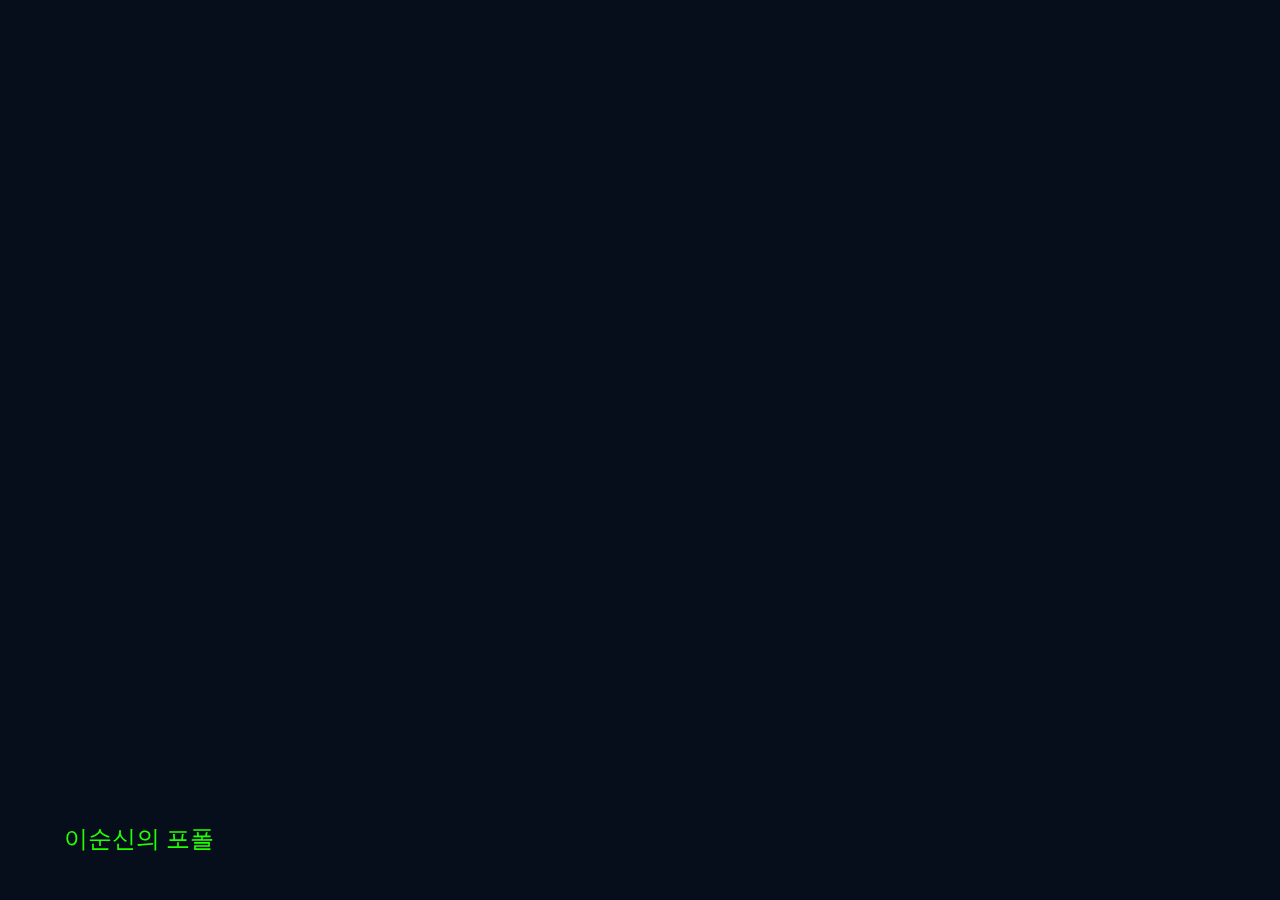
<file: index.html>
<!DOCTYPE html>
<html lang="ko">

<head>
  <meta charset="UTF-8">
  <meta http-equiv="X-UA-Compatible" content="IE=edge">
  <meta name="viewport" content="width=device-width, initial-scale=1.0">
  <meta name="description" content="발더스게이트3를 사랑하는 게임기획자 이순신의 사이트입니다.">
  <meta name="author" content="YSS">
  <meta name="generator" content="HTML5, CSS, JS">
  <title>HOME</title>
  <meta property="og:type" content="website" />
  <meta property="og:site_name" content="이순신의 포트폴리오" />
  <meta property="og:title" content="HOME" />
  <meta property="og:description" content="발더스게이트3를 사랑하는 게임기획자 이순신의 사이트입니다." />
  <meta property="og:image" content="./images/name_seo.png" />
  <!-- 아텐츠주소 대신 자신의 웹페이지 주소로 바꾸세요 -->
  <meta property="og:url" content="https://AtentsGameDesignSite18.netlify.app" />
  <meta property="twitter:card" content="summary" />
  <meta property="twitter:site" content="이순신의 포트폴리오" />
  <meta property="twitter:title" content="HOME" />
  <meta property="twitter:description" content="발더스게이트3를 사랑하는 게임기획자 이순신의 사이트입니다." />
  <meta property="twitter:image" content="./images/name_seo.png" />
  <!-- 아텐츠주소 대신 자신의 웹페이지 주소로 바꾸세요 -->
  <meta property="twitter:url" content="https://AtentsGameDesignSite18.netlify.app" />
  <link rel="icon" href="/favicon.ico" />
  <link rel="stylesheet" href="./main.css">
  <link href="https://fonts.googleapis.com/css?family=Raleway&display=swap" rel="stylesheet">
  <!-- <script defer src="./main.js"></script> -->
</head>

<body>

  <div style="position: fixed; z-index: -1; width: 100%; height: 100%">
      <!-- <iframe width="100%" height="100%" 
      src="https://www.youtube.com/embed/2R6gtTWmihE?loop=1&autoplay=1&mute=1&playlist=2R6gtTWmihE" 
      title="YouTube video player" frameborder="0" 
      allow="accelerometer; autoplay; clipboard-write; encrypted-media; gyroscope; picture-in-picture; web-share" 
      allowfullscreen>
      </iframe> -->

      <!-- <iframe width="100%" height="100%" src="https://www.youtube.com/embed/UAJh7dryHtI?loop=1&autoplay=1&mute=1&playlist=UAJh7dryHtI" 
      title="YouTube video player" frameborder="0" 
      allow="accelerometer; autoplay; clipboard-write; encrypted-media; gyroscope; picture-in-picture; web-share" 
      allowfullscreen></iframe> -->
      <iframe width="100%" height="100%" 
      src="https://www.youtube.com/embed/KFEjIEjJS7s?loop=1&autoplay=1&mute=1&playlist=KFEjIEjJS7s&si=70vnBQTt3HfyZnpW" 
      title="YouTube video player" 
      frameborder="0" 
      allow="accelerometer; autoplay; clipboard-write; encrypted-media; gyroscope; picture-in-picture; web-share" allowfullscreen></iframe>
  </div>
  <div>
      <a href="/pages/mainpage.html">이순신의 포폴</a>
  </div>

</body>

</html>
</file>
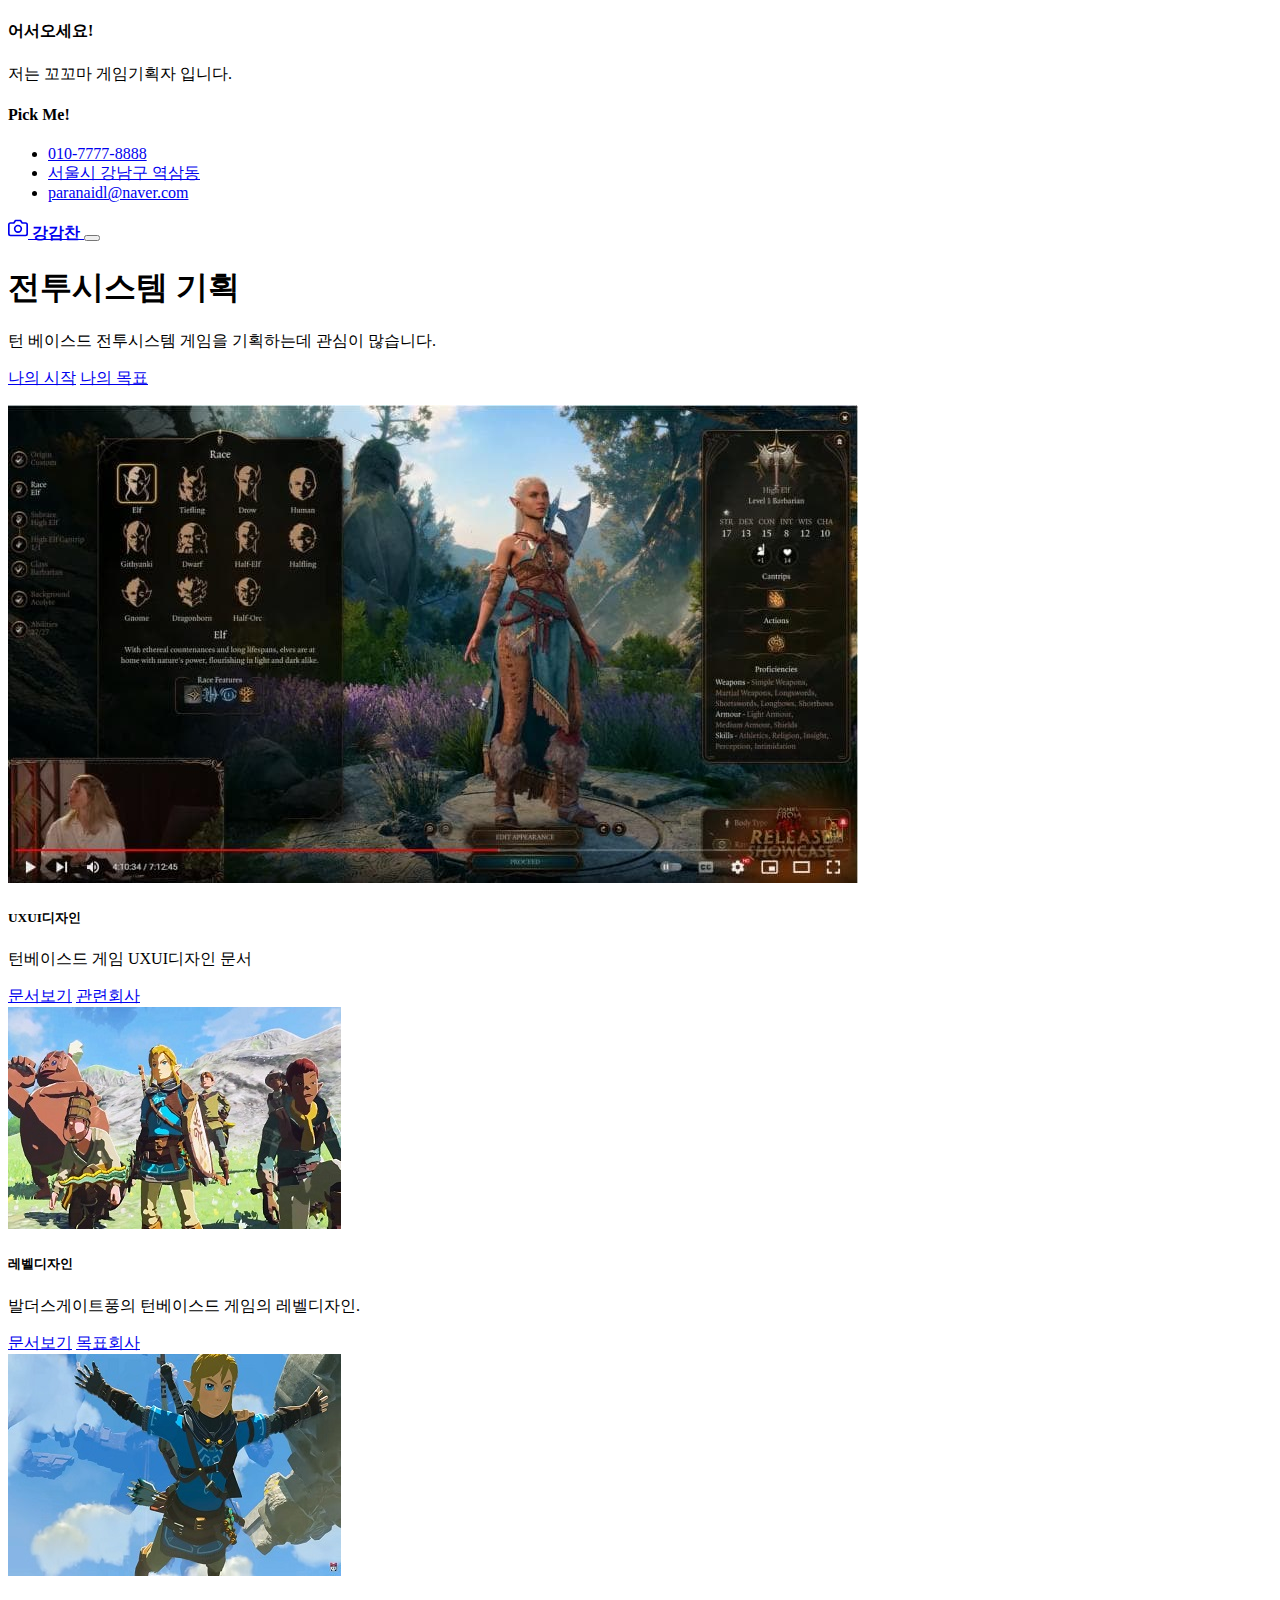
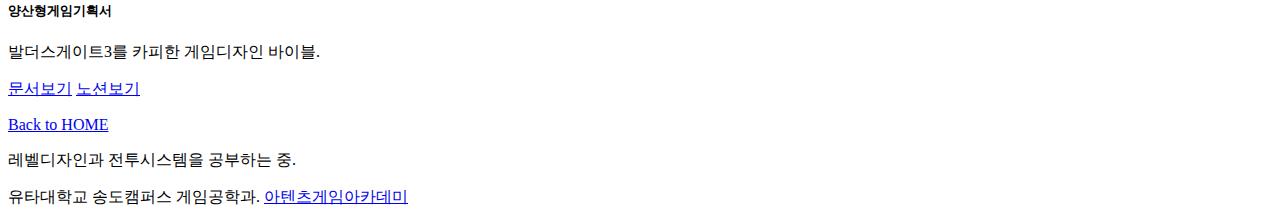
<file: pages/mainpage.html>
<!DOCTYPE html>
<html lang="ko">

<head>
  <meta charset="utf-8">
  <meta name="viewport" content="width=device-width, initial-scale=1">
  <meta name="description" content="이 사이트에 대한 구체적인 소개를 적으시면 됩니다.">
  <meta name="author" content="이 페이지의 저자로서 이니셜이나 머릿말 정도를 적으세요, 이름이나 이니셜을 적으세요.">
  <meta name="generator" content="제작도구에 대한 설명을 적으세요.">
  <title>나의포트폴리오작품</title>
  <meta property="og:type" content="website" />
  <meta property="og:site_name" content="사이트 이름을 적으세요." />
  <meta property="og:title" content="타이틀 이름을 적으세요." />
  <meta property="og:description" content="자신의 사이트에 대한 세부 설명을 적으세요." />
  <meta property="og:image" content="./images/name_seo.png" />
  <!-- 아텐츠주소 대신 자신의 웹페이지 주소로 바꾸세요 -->
  <meta property="og:url" content="https://AtentsGameDesignSite18.netlify.app" />
  <meta property="twitter:card" content="summary" />
  <meta property="twitter:site" content="사이트 이름을 적으세요." />
  <meta property="twitter:title" content="타이틀 이름을 적으세요." />
  <meta property="twitter:description" content="자신의 사이트에 대한 세부 설명을 적으세요." />
  <meta property="twitter:image" content="./images/name_seo.png" />
  <!-- 아텐츠주소 대신 자신의 웹페이지 주소로 바꾸세요 -->
  <meta property="twitter:url" content="https://AtentsGameDesignSite18.netlify.app" />
  <link rel="icon" href="/favicon.ico" />
  <link rel="canonical" href="https://getbootstrap.com/docs/5.2/examples/album/">

  <!-- CSS only -->
  <link href="https://cdn.jsdelivr.net/npm/bootstrap@5.2.3/dist/css/bootstrap.min.css" rel="stylesheet"
    integrity="sha384-rbsA2VBKQhggwzxH7pPCaAqO46MgnOM80zW1RWuH61DGLwZJEdK2Kadq2F9CUG65" crossorigin="anonymous">
  <!-- JavaScript Bundle with Popper -->
  <script defer src="https://cdn.jsdelivr.net/npm/bootstrap@5.2.3/dist/js/bootstrap.bundle.min.js"
    integrity="sha384-kenU1KFdBIe4zVF0s0G1M5b4hcpxyD9F7jL+jjXkk+Q2h455rYXK/7HAuoJl+0I4" crossorigin="anonymous">
  </script>

  <style>
    .bd-placeholder-img {
      font-size: 1.125rem;
      text-anchor: middle;
      -webkit-user-select: none;
      -moz-user-select: none;
      user-select: none;
    }

    @media (min-width: 768px) {
      .bd-placeholder-img-lg {
        font-size: 3.5rem;
      }
    }

    .b-example-divider {
      height: 3rem;
      background-color: rgba(0, 0, 0, .1);
      border: solid rgba(0, 0, 0, .15);
      border-width: 1px 0;
      box-shadow: inset 0 .5em 1.5em rgba(0, 0, 0, .1), inset 0 .125em .5em rgba(0, 0, 0, .15);
    }

    .b-example-vr {
      flex-shrink: 0;
      width: 1.5rem;
      height: 100vh;
    }

    .bi {
      vertical-align: -.125em;
      fill: currentColor;
    }

    .nav-scroller {
      position: relative;
      z-index: 2;
      height: 2.75rem;
      overflow-y: hidden;
    }

    .nav-scroller .nav {
      display: flex;
      flex-wrap: nowrap;
      padding-bottom: 1rem;
      margin-top: -1px;
      overflow-x: auto;
      text-align: center;
      white-space: nowrap;
      -webkit-overflow-scrolling: touch;
    }
  </style>
</head>

<body>

  <header>
    <div class="collapse bg-primary" id="navbarHeader">
      <div class="container">
        <div class="row">
          <div class="col-sm-8 col-md-7 py-4">
            <h4 class="text-white">어서오세요!</h4>
            <p class="text-black">저는 꼬꼬마 게임기획자 입니다.</p>
          </div>
          <div class="col-sm-4 offset-md-1 py-4">
            <h4 class="text-white">Pick Me!</h4>
            <ul class="list-unstyled">
              <li><a href="#" class="text-white">010-7777-8888</a></li>
              <li><a href="#" class="text-white">서울시 강남구 역삼동</a></li>
              <li><a href="#" class="text-white">paranaidl@naver.com</a></li>
            </ul>
          </div>
        </div>
      </div>
    </div>
    <div class="navbar navbar-dark bg-dark shadow-sm">
      <div class="container">
        <a href="#" class="navbar-brand d-flex align-items-center">
          <svg xmlns="http://www.w3.org/2000/svg" width="20" height="20" fill="none" stroke="currentColor"
            stroke-linecap="round" stroke-linejoin="round" stroke-width="2" aria-hidden="true" class="me-2"
            viewBox="0 0 24 24">
            <path d="M23 19a2 2 0 0 1-2 2H3a2 2 0 0 1-2-2V8a2 2 0 0 1 2-2h4l2-3h6l2 3h4a2 2 0 0 1 2 2z" />
            <circle cx="12" cy="13" r="4" /></svg>
          <strong>강감찬</strong>
        </a>
        <button class="navbar-toggler" type="button" data-bs-toggle="collapse" data-bs-target="#navbarHeader"
          aria-controls="navbarHeader" aria-expanded="false" aria-label="Toggle navigation">
          <span class="navbar-toggler-icon"></span>
        </button>
      </div>
    </div>
  </header>

  <main>
    <section class="py-5 text-center container">
      <div class="row py-lg-5">
        <div class="col-lg-6 col-md-8 mx-auto">
          <h1 class="fw-light">전투시스템 기획</h1>
          <p class="lead text-muted">턴 베이스드 전투시스템 게임을 기획하는데 관심이 많습니다.</p>
          <p>
            <a href="https://atentsgame.com/" class="btn btn-outline-primary my-2">나의 시작</a>
            <a href="https://about.ncsoft.com/play" class="btn btn-outline-warning my-2">나의 목표</a>
          </p>
        </div>
      </div>
    </section>

    <div class="album py-5 bg-primary">
      <div class="container">
        <div class="row row-cols-1 row-cols-sm-2 row-cols-md-3 g-3">
          <div class="col">
            <div class="card shadow-sm" width="100%">
              <img src="/images/B01.jpg" class="card-img-top" alt="젤다1">
              <div class="card-body">
                <h5 class="card-title">UXUI디자인</h5>
                <p class="card-text">턴베이스드 게임 UXUI디자인 문서</p>
                <a href="/pages/page01.html" class="btn btn-warning">문서보기</a>
                <a href="https://about.ncsoft.com/play" class="btn btn-info">관련회사</a>
              </div>
            </div>
          </div>
          <div class="col">
            <div class="card shadow-sm" width="100%">
              <img src="/images/Zelda02.jpg" class="card-img-top" alt="젤다2">
              <div class="card-body">
                <h5 class="card-title">레벨디자인</h5>
                <p class="card-text">발더스게이트풍의 턴베이스드 게임의 레벨디자인.</p>
                <a href="/pages/page02.html" class="btn btn-warning">문서보기</a>
                <a href="https://www.nexongames.co.kr/" class="btn btn-danger">목표회사</a>
              </div>
            </div>
          </div>
          <div class="col">
            <div class="card shadow-sm" width="100%">
              <img src="/images/Zelda03.jpg" class="card-img-top" alt="젤다3">
              <div class="card-body">
                <h5 class="card-title">양산형게임기획서</h5>
                <p class="card-text">발더스게이트3를 카피한 게임디자인 바이블.</p>
                <a href="/pages/page03.html" class="btn btn-warning">문서보기</a>
                <a href="/pages/page03.html" class="btn btn-info">노션보기</a>
              </div>
            </div>
          </div>
          <!-- <div class="col">
            <div class="card shadow-sm" width="100%">
              <img src="/images/Zelda04.jpg" class="card-img-top" alt="젤다4">
              <div class="card-body">
                <h5 class="card-title">기획서4</h5>
                <p class="card-text">블라블라~ 기획서4의 내용을 간략하게 적으세요.</p>
                <a href="/pages/page04.html" class="btn btn-success">문서보기</a>
              </div>
            </div>
          </div>
          <div class="col">
            <div class="card shadow-sm" width="100%">
              <img src="/images/Zelda05.jpg" class="card-img-top" alt="젤다5">
              <div class="card-body">
                <h5 class="card-title">기획서5</h5>
                <p class="card-text">블라블라~ 기획서5의 내용을 간략하게 적으세요.</p>
                <a href="/pages/page05.html" class="btn btn-success">문서보기</a>
              </div>
            </div>
          </div>
          <div class="col">
            <div class="card shadow-sm" width="100%">
              <img src="/images/Zelda06.jpg" class="card-img-top" alt="젤다6">
              <div class="card-body">
                <h5 class="card-title">기획서6</h5>
                <p class="card-text">블라블라~ 기획서6의 내용을 간략하게 적으세요.</p>
                <a href="/pages/page06.html" class="btn btn-success">문서보기</a>
              </div>
            </div>
          </div> -->

        </div>
      </div>
    </div>

  </main>

  <footer class="text-muted py-5">
    <div class="container">
      <p class="float-end mb-1">
        <a href="/index.html">Back to HOME</a>
      </p>
      <p class="mb-1">레벨디자인과 전투시스템을 공부하는 중.</p>
      <p class="mb-0">유타대학교 송도캠퍼스 게임공학과. <a href="https://atentsgame.com">아텐츠게임아카데미</a> </p>
    </div>
  </footer>

</html>
</file>
<file: main.css>
body {
  background: #060e1b;
  overflow: hidden;
}
a {
  text-decoration: none;
  font-size: 24px;
  color: rgb(33, 255, 0);
  position: absolute;
  bottom: 5%;
  /* top: 10%; */
  left: 5%;
  /* left: 2%; */
  z-index: 100;
}
</file>
